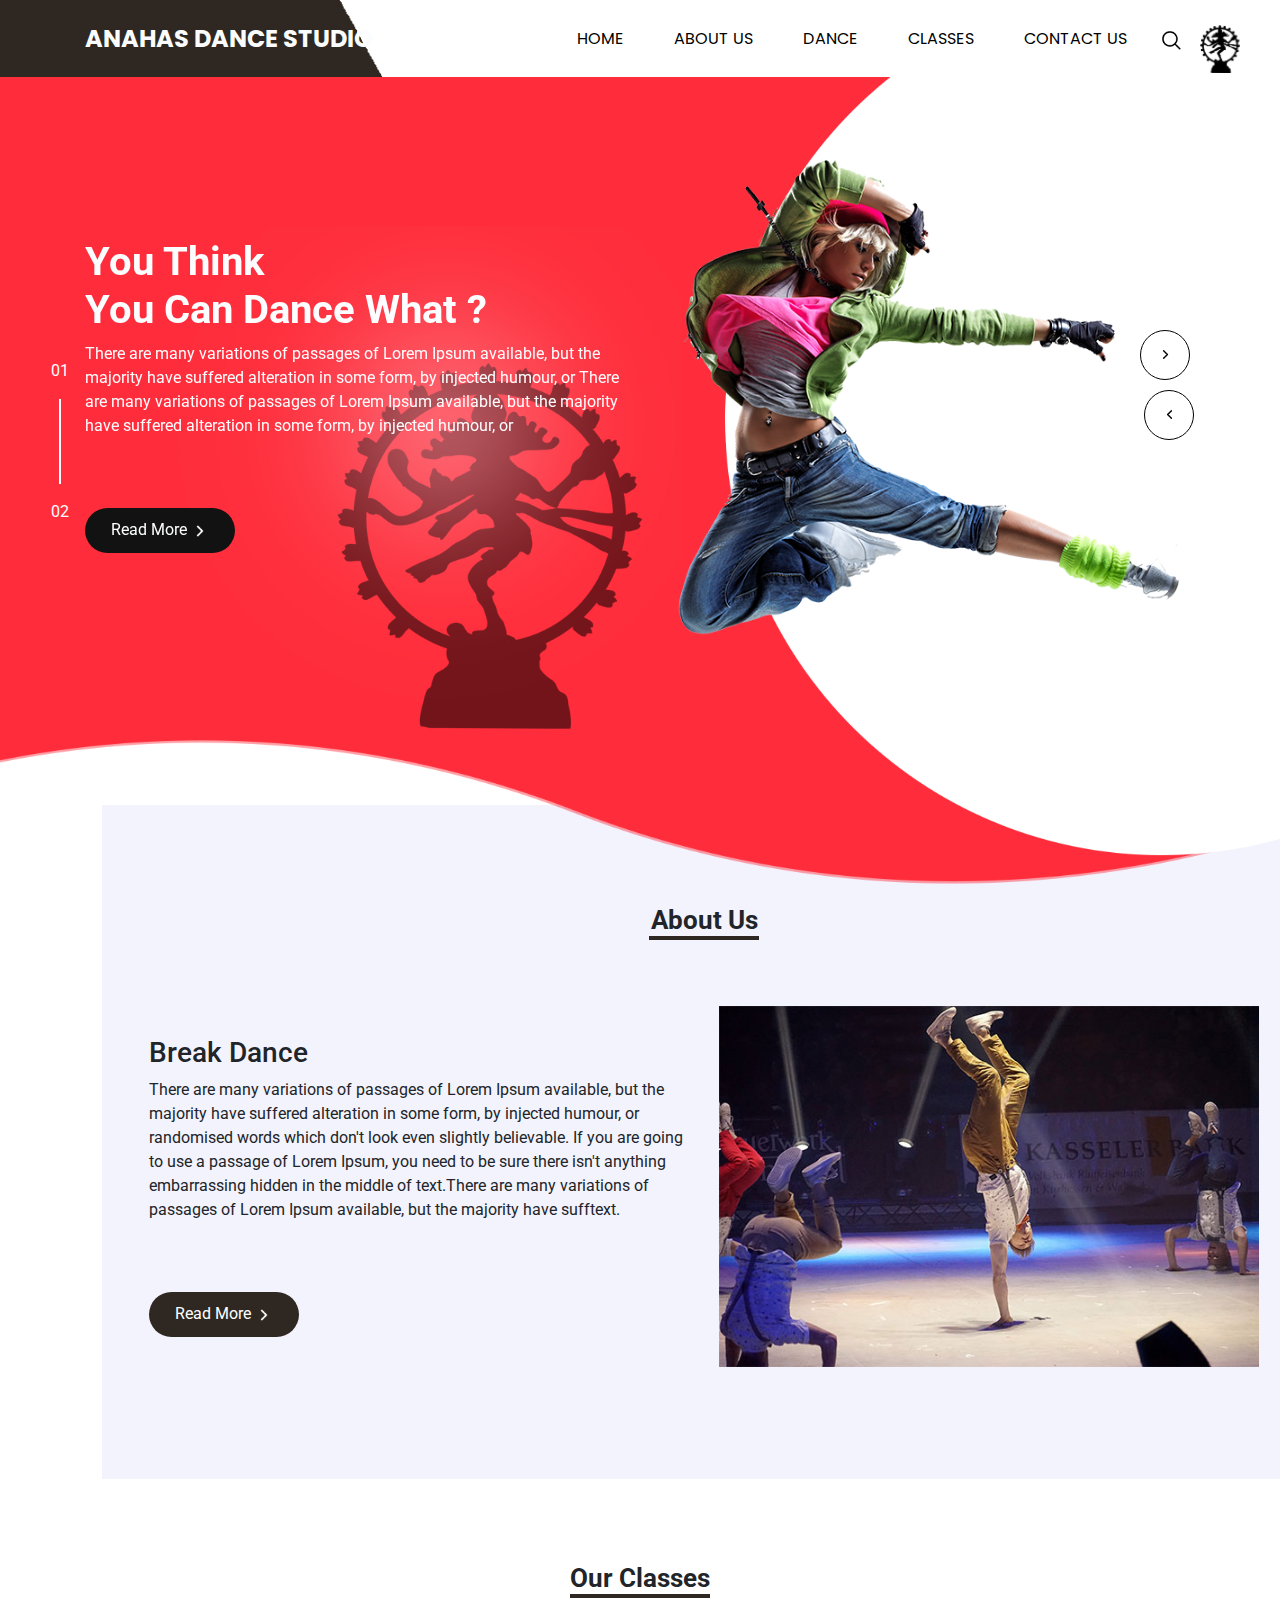
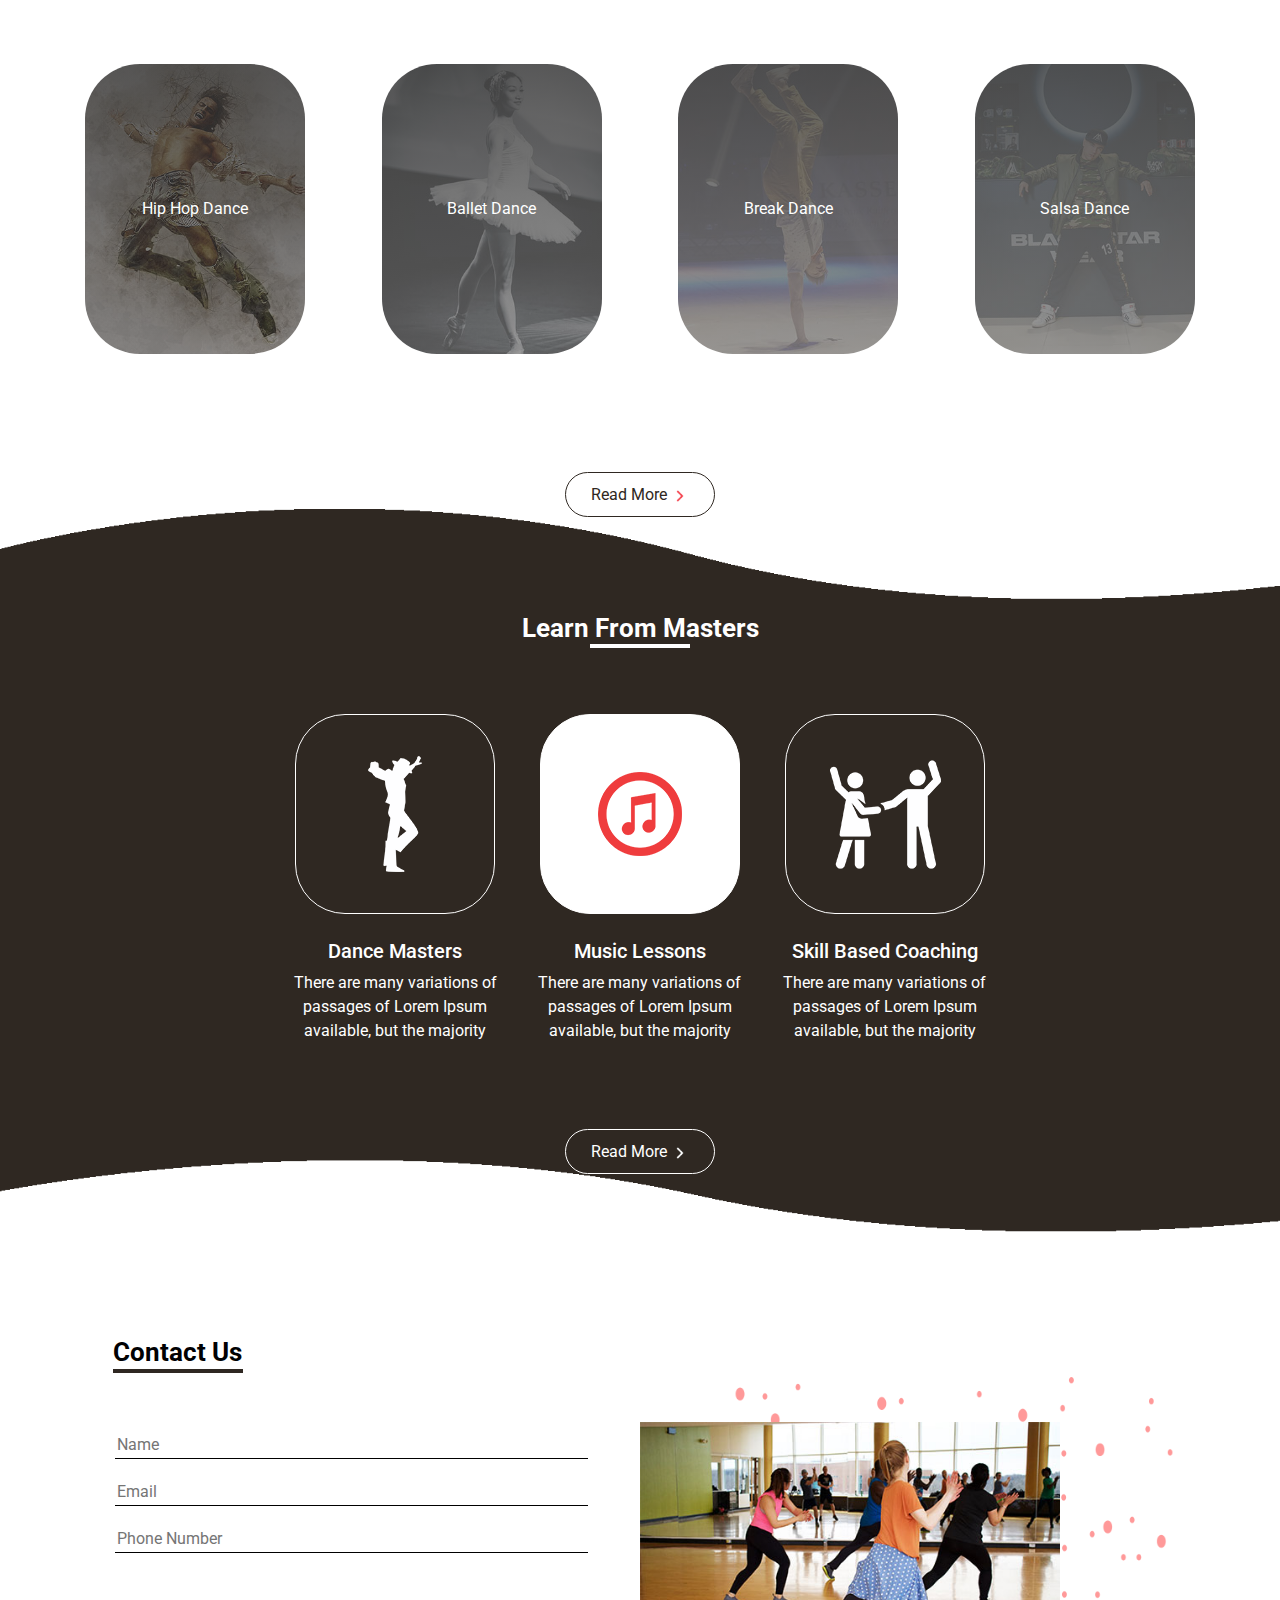
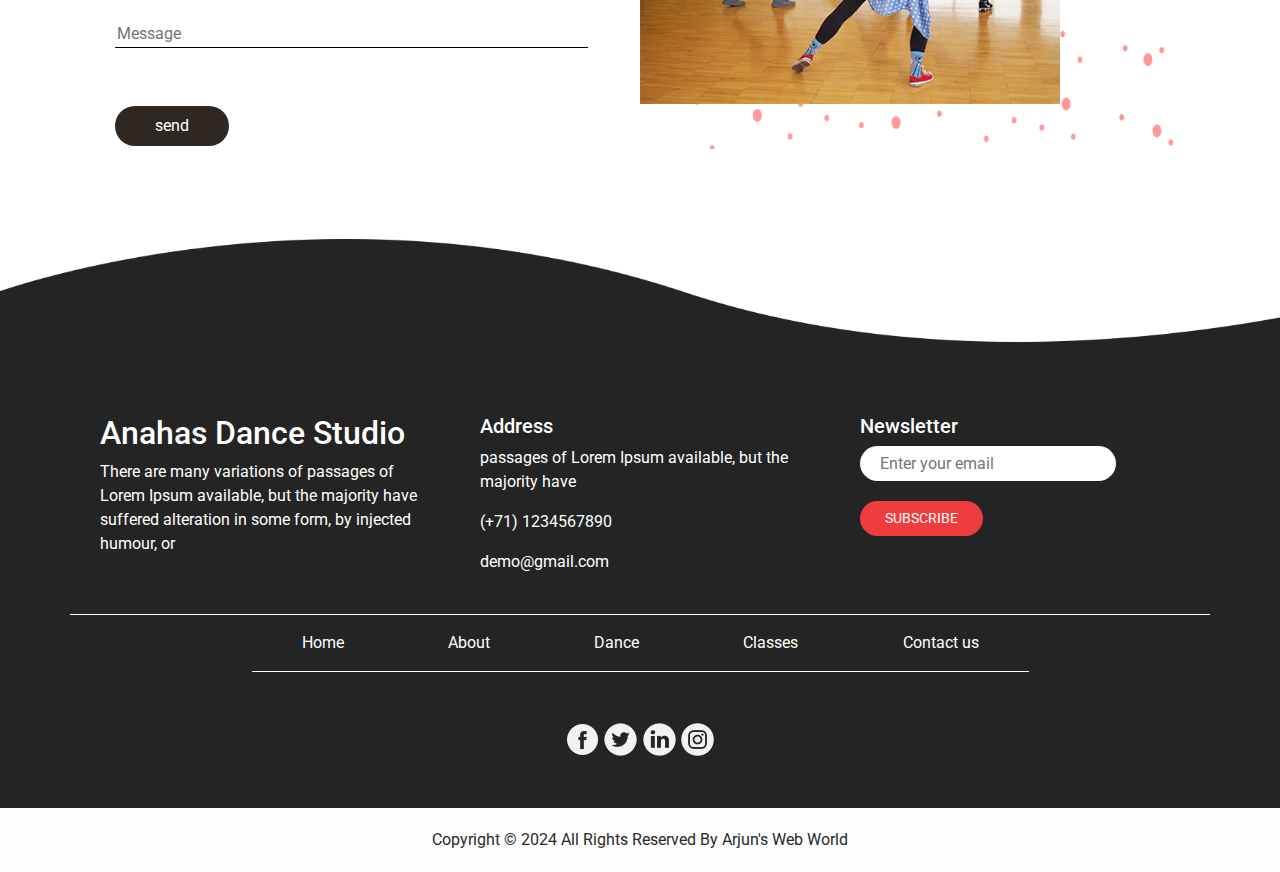
<file: index.html>
<!DOCTYPE html>
<html>

<head>
  <meta charset="UTF-8">
  <meta name="viewport" content="width=device-width, initial-scale=1.0">
  <style>
    body {
      margin: 0;
      padding: 0;
      overflow-x: hidden; /* Prevent horizontal scrolling */
    }

    #fixedImage {
      position: fixed;
      top: 25px; /* Adjust the distance from the bottom */
      right: 40px; /* Adjust the distance from the right */
      z-index: 999; /* Ensure it appears above other elements */
    }
  </style>




  <!-- Basic -->
  <meta charset="utf-8" />
  <meta http-equiv="X-UA-Compatible" content="IE=edge" />
  <!-- Mobile Metas -->
  <meta name="viewport" content="width=device-width, initial-scale=1, shrink-to-fit=no" />
  <!-- Site Metas -->
  <meta name="keywords" content="" />
  <meta name="description" content="" />
  <meta name="author" content="" />

  <title>Anahas Dance</title>

  <!-- slider stylesheet -->
  <link rel="stylesheet" type="text/css"
    href="https://cdnjs.cloudflare.com/ajax/libs/OwlCarousel2/2.1.3/assets/owl.carousel.min.css" />

  <!-- bootstrap core css -->
  <link rel="stylesheet" type="text/css" href="css/bootstrap.css" />

  <!-- fonts style -->
  <link href="https://fonts.googleapis.com/css?family=Poppins:300,400,600,700|Roboto:300,400,700&display=swap"
    rel="stylesheet">
  <!-- Custom styles for this template -->
  <link href="css/style.css" rel="stylesheet" />
  <!-- responsive style -->
  <link href="css/responsive.css" rel="stylesheet" />
  <script async src='https://d2mpatx37cqexb.cloudfront.net/delightchat-whatsapp-widget/embeds/embed.min.js'></script>
      <script>
        var wa_btnSetting = {"btnColor":"#16BE45","ctaText":"WhatsApp Us","cornerRadius":40,"marginBottom":20,"marginLeft":20,"marginRight":20,"btnPosition":"left","whatsAppNumber":"919538156928","welcomeMessage":"Hey Arjun's Web World, I'm interested in website/app development and digital marketing services. Can we discuss further?","zIndex":999999,"btnColorScheme":"light"};
        window.onload = () => {
          _waEmbed(wa_btnSetting);
        };
      </script>
</head>

<body>
 <!-- Your website content goes here -->

  <!-- Fixed image in the corner -->
  <img id="fixedImage" src="images/pngwing.com.png" alt="Fixed Image" width="40px">
  <div class="hero_area">
    <!-- header section strats -->
    <header class="header_section">
      <div class="container">
        <nav class="navbar navbar-expand-lg custom_nav-container pt-3">
          <a class="navbar-brand" href="#">
            Anahas Dance Studio
          </a>
          <button class="navbar-toggler" type="button" data-toggle="collapse" data-target="#navbarSupportedContent"
            aria-controls="navbarSupportedContent" aria-expanded="false" aria-label="Toggle navigation">
            <span class="navbar-toggler-icon"></span>
          </button>

          <div class="collapse navbar-collapse" id="navbarSupportedContent">
            <ul class="navbar-nav ml-auto mr-2">
              <li class="nav-item active">
                <a class="nav-link" href="index.html">Home <span class="sr-only">(current)</span></a>
              </li>
              <li class="nav-item">
                <a class="nav-link" href="about.html">About Us </a>
              </li>
              <li class="nav-item">
                <a class="nav-link" href="dance.html">Dance</a>
              </li>
              <li class="nav-item">
                <a class="nav-link" href="classes.html">Classes</a>
              </li>

              <li class="nav-item">
                <a class="nav-link" href="contact.html">Contact us</a>
              </li>

            </ul>
            <form class="form-inline my-2 my-lg-0">

              <button class="btn  my-2 my-sm-0 nav_search-btn" type="submit"></button>
            </form>
          </div>
        </nav>
      </div>
    </header>
    <!-- end header section -->
    <!-- slider section -->
    <section class=" slider_section position-relative">
      <div class="number-container d-none d-md-block">
        <div class="number-box">
          <span>
            01
          </span>
          <hr>
          <span>
            02
          </span>
        </div>
      </div>
      <div id="carouselExampleControls" class="carousel slide" data-ride="carousel">
        <div class="carousel-inner">
          <div class="carousel-item active">
            <div class="container slider_item-box">
              <div class="row pt-5">
                <div class="col-md-6">
                  <div class="slider-box-detail">
                    <h1>
                      You Think <br>
                      You Can Dance What ?
                    </h1>
                    <p>
                      There are many variations of passages of Lorem Ipsum available, but the majority have suffered
                      alteration in
                      some form, by injected humour, or There are many variations of passages of Lorem Ipsum available,
                      but
                      the
                      majority have suffered alteration in some form, by injected humour, or
                    </p>
                    <div>
                      <a href="">
                        <div>
                          <span>
                            Read More
                          </span>
                          <span>
                            <img src="images/right.png" alt="" style="width: 18px;">
                          </span>
                        </div>
                      </a>
                    </div>
                  </div>
                </div>
                <div class="col-md-6">
                  <div class="slider_box-img">
                    <div class="slider_item_img-box">
                      <img src="images/dancer.png" alt="" class="img-fluid">
                    </div>
                  </div>
                </div>
              </div>


            </div>
          </div>
          <div class="carousel-item">
            <div class="container slider_item-box">
              <div class="row pt-5">
                <div class="col-md-6">
                  <div class="slider-box-detail">
                    <h1>
                      You Think <br>
                      You Can Dance What ?
                    </h1>
                    <p>
                      There are many variations of passages of Lorem Ipsum available, but the majority have suffered
                      alteration in
                      some form, by injected humour, or There are many variations of passages of Lorem Ipsum available,
                      but
                      the
                      majority have suffered alteration in some form, by injected humour, or
                    </p>
                    <div>
                      <a href="">
                        <div>
                          <span>
                            Read More
                          </span>
                          <span>
                            <img src="images/right.png" alt="" style="width: 18px;">
                          </span>
                        </div>
                      </a>
                    </div>
                  </div>
                </div>
                <div class="col-md-6">
                  <div class="slider_box-img">
                    <div class="slider_item_img-box">
                      <img src="images/dancer.png" alt="" class="img-fluid">
                    </div>
                  </div>
                </div>
              </div>


            </div>
          </div>
          <div class="carousel-item">
            <div class="container slider_item-box">
              <div class="row pt-5">
                <div class="col-md-6">
                  <div class="slider-box-detail">
                    <h1>
                      You Think <br>
                      You Can Dance What ?
                    </h1>
                    <p>
                      There are many variations of passages of Lorem Ipsum available, but the majority have suffered
                      alteration in
                      some form, by injected humour, or There are many variations of passages of Lorem Ipsum available,
                      but
                      the
                      majority have suffered alteration in some form, by injected humour, or
                    </p>
                    <div>
                      <a href="">
                        <div>
                          <span>
                            Read More
                          </span>
                          <span>
                            <img src="images/right.png" alt="" style="width: 18px;">
                          </span>
                        </div>
                      </a>
                    </div>
                  </div>
                </div>
                <div class="col-md-6">
                  <div class="slider_box-img">
                    <div class="slider_item_img-box">
                      <img src="images/dancer.png" alt="" class="img-fluid">
                    </div>
                  </div>
                </div>
              </div>


            </div>
          </div>
        </div>
        <div class="carousel-control">
          <a class="carousel-control-prev" href="#carouselExampleControls" role="button" data-slide="prev">
            <span class="" aria-hidden="true"></span>
            <span class="sr-only">Previous</span>
          </a>
          <a class="carousel-control-next" href="#carouselExampleControls" role="button" data-slide="next">
            <span class="" aria-hidden="true"></span>
            <span class="sr-only">Next</span>
          </a>
        </div>

      </div>

    </section>

    <!-- end slider section -->
  </div>

  <!-- about section -->

  <section class="about_section">
    <div class="container">
      <h2>
        About Us
      </h2>
      <div class="row">
        <div class="col-md-6">
          <div class="about-detail">
            <h3>
              Break Dance
            </h3>
            <p>
              There are many variations of passages of Lorem Ipsum available, but the majority have suffered alteration
              in some form, by injected humour, or randomised words which don't look even slightly believable. If you
              are going to use a passage of Lorem Ipsum, you need to be sure there isn't anything embarrassing hidden in
              the middle of text.There are many variations of passages of Lorem Ipsum available, but the majority have
              sufftext.
            </p>
            <div>
              <a href="">
                <div>
                  <span>
                    Read More
                  </span>
                  <span>
                    <img src="images/right.png" alt="" style="width: 18px;">
                  </span>
                </div>
              </a>
            </div>
          </div>
        </div>
        <div class="col-md-6">
          <div class="about-imge-box">
            <img src="images/about-img.jpg" alt="" class="img-fluid">
          </div>
        </div>
      </div>
    </div>
  </section>

  <!-- end about section -->



  <!-- class section -->
  <section class="class_section py-5 my-5">
    <h2>
      Our Classes
    </h2>
    <div class="container  pb-5 ">
      <div class="d-flex justify-content-between flex-wrap">
        <div class="mt-4 mx-auto mx-sm-0 mt-lg-0">
          <div class="class_img-box box-img-1">
            <a href="">
              Hip Hop Dance
            </a>
          </div>
        </div>
        <div class="mt-4 mx-auto mx-sm-0 mt-lg-0">
          <div class="class_img-box box-img-2">
            <a href="">
              Ballet Dance
            </a>
          </div>
        </div>
        <div class="mt-4 mx-auto mx-sm-0 mt-lg-0">
          <div class="class_img-box box-img-3">
            <a href="">
              Break Dance
            </a>
          </div>
        </div>
        <div class="mt-4 mx-auto mx-sm-0 mt-lg-0">
          <div class="class_img-box box-img-4">
            <a href="">
              Salsa Dance
            </a>
          </div>
        </div>
      </div>
    </div>
    <div class="class_section-btn">
      <a href="">
        <div>
          <span>
            Read More
          </span>
          <span>
            <img src="images/red-next.png" alt="" style="width: 18px;">
          </span>
        </div>
      </a>
    </div>
  </section>
  <!-- end class section -->
  <!-- master section -->
  <section class="master_section mb-5">
    <h2>
      Learn From Masters
    </h2>
    <div class="master_custom-container">
      <div class="row">
        <div class="col-md-4">
          <div class="master_content-box">
            <div class="master_img-box">
              <img src="images/master-1.png" alt="">
            </div>
            <div class="master_detail">
              <h4>
                Dance Masters

              </h4>
              <p>
                There are many variations of passages of Lorem Ipsum available, but the
                majority
              </p>
            </div>
          </div>
        </div>
        <div class="col-md-4">
          <div class="master_content-box">
            <div class="master_img-box master_img-box-white">
              <img src="images/master-2.png" alt="">
            </div>
            <div class="master_detail">
              <h4>
                Music Lessons

              </h4>
              <p>
                There are many variations of passages of Lorem Ipsum available, but the
                majority
              </p>
            </div>
          </div>
        </div>

        <div class="col-md-4">
          <div class="master_content-box">
            <div class="master_img-box">
              <img src="images/master-3.png" alt="">
            </div>
            <div class="master_detail">
              <h4>
                Skill Based Coaching


              </h4>
              <p>
                There are many variations of passages of Lorem Ipsum available, but the
                majority
              </p>
            </div>
          </div>
        </div>
      </div>
      <div class="master_section-btn">
        <a href="">
          <div>
            <span>
              Read More
            </span>
            <span>
              <img src="images/right.png" alt="" style="width: 18px;">
            </span>
          </div>
        </a>
      </div>
    </div>

  </section>
  <!-- end master section -->

  <!-- contact section -->

  <section class="contact_section py-5">

    <div class="container">
      <div class="d-flex justify-content-center d-md-block">
        <h2>
          Contact Us
        </h2>
      </div>
      <div class="row">
        <div class="col-md-6">
          <form action="">
            <div class="contact_form-container">
              <div>
                <div>
                  <input type="text" placeholder="Name">
                </div>
                <div>
                  <input type="email" placeholder="Email">
                </div>
                <div>
                  <input type="text" placeholder="Phone Number">
                </div>
                <div class="mt-5">
                  <input type="text" placeholder="Message">
                </div>
                <div class="mt-5">
                  <button type="submit">
                    send
                  </button>
                </div>
              </div>

            </div>

          </form>
        </div>
        <div class="col-md-6">
          <div class="contact_img-box">
            <img src="images/dance.jpg" alt="">
          </div>
        </div>
      </div>
    </div>
  </section>
  <!-- end contact section -->


  <!-- info section -->
  <section class="info_section">
    <div class="container ">
      <div class="row custom_border-btm mb-3 pb-4">
        <div class="col-md-4 info_logo">
          <h2>
            Anahas Dance Studio
          </h2>
          <p>
            There are many variations of passages of Lorem Ipsum available, but the majority have suffered alteration in
            some form, by injected humour, or
          </p>
        </div>
        <div class="col-md-4 info_address">
          <h5>
            Address
          </h5>
          <p>
            passages of Lorem Ipsum available, but the majority have
          </p>
          <p>
            (+71) 1234567890
          </p>
          <p>
            demo@gmail.com
          </p>
        </div>
        <div class="col-md-4 info_news">
          <h5>
            Newsletter
          </h5>
          <form action="">
            <div>
              <input type="email" placeholder="Enter your email">
            </div>
            <div>
              <button type="submit">
                Subscribe
              </button>
            </div>
          </form>
        </div>

      </div>
      <div class="info_nav ">
        <nav class="custom_border-btm">
          <ul>
            <li>
              <a href="index.html"> Home</a>
            </li>
            <li>
              <a href="about.html">About</a>
            </li>
            <li>
              <a href="dance.html">Dance</a>
            </li>
            <li>
              <a href="classes.html">Classes</a>
            </li>

            <li>
              <a href="contact.html">Contact us</a>
            </li>
          </ul>
        </nav>
      </div>
      <div>
        <div class="info_social">
          <div>
            <img src="images/fb.png" alt="">
          </div>
          <div>
            <img src="images/twitter.png" alt="">
          </div>
          <div>
            <img src="images/linkedin.png" alt="">
          </div>
          <div>
            <img src="images/insta.png" alt="">
          </div>
        </div>
      </div>
    </div>
  </section>
  <!-- endsss info section -->



  <!-- footer section -->
  <section class="container-fluid footer_section">
    <p>
      Copyright &copy; 2024 All Rights Reserved By
      <a href="https://arjunswebworld.tech">Arjun's Web World</a>
    </p>
  </section>
  <!-- footer section -->

  <script type="text/javascript" src="js/jquery-3.4.1.min.js"></script>
  <script type="text/javascript" src="js/bootstrap.js"></script>





</body>

</html>
</file>
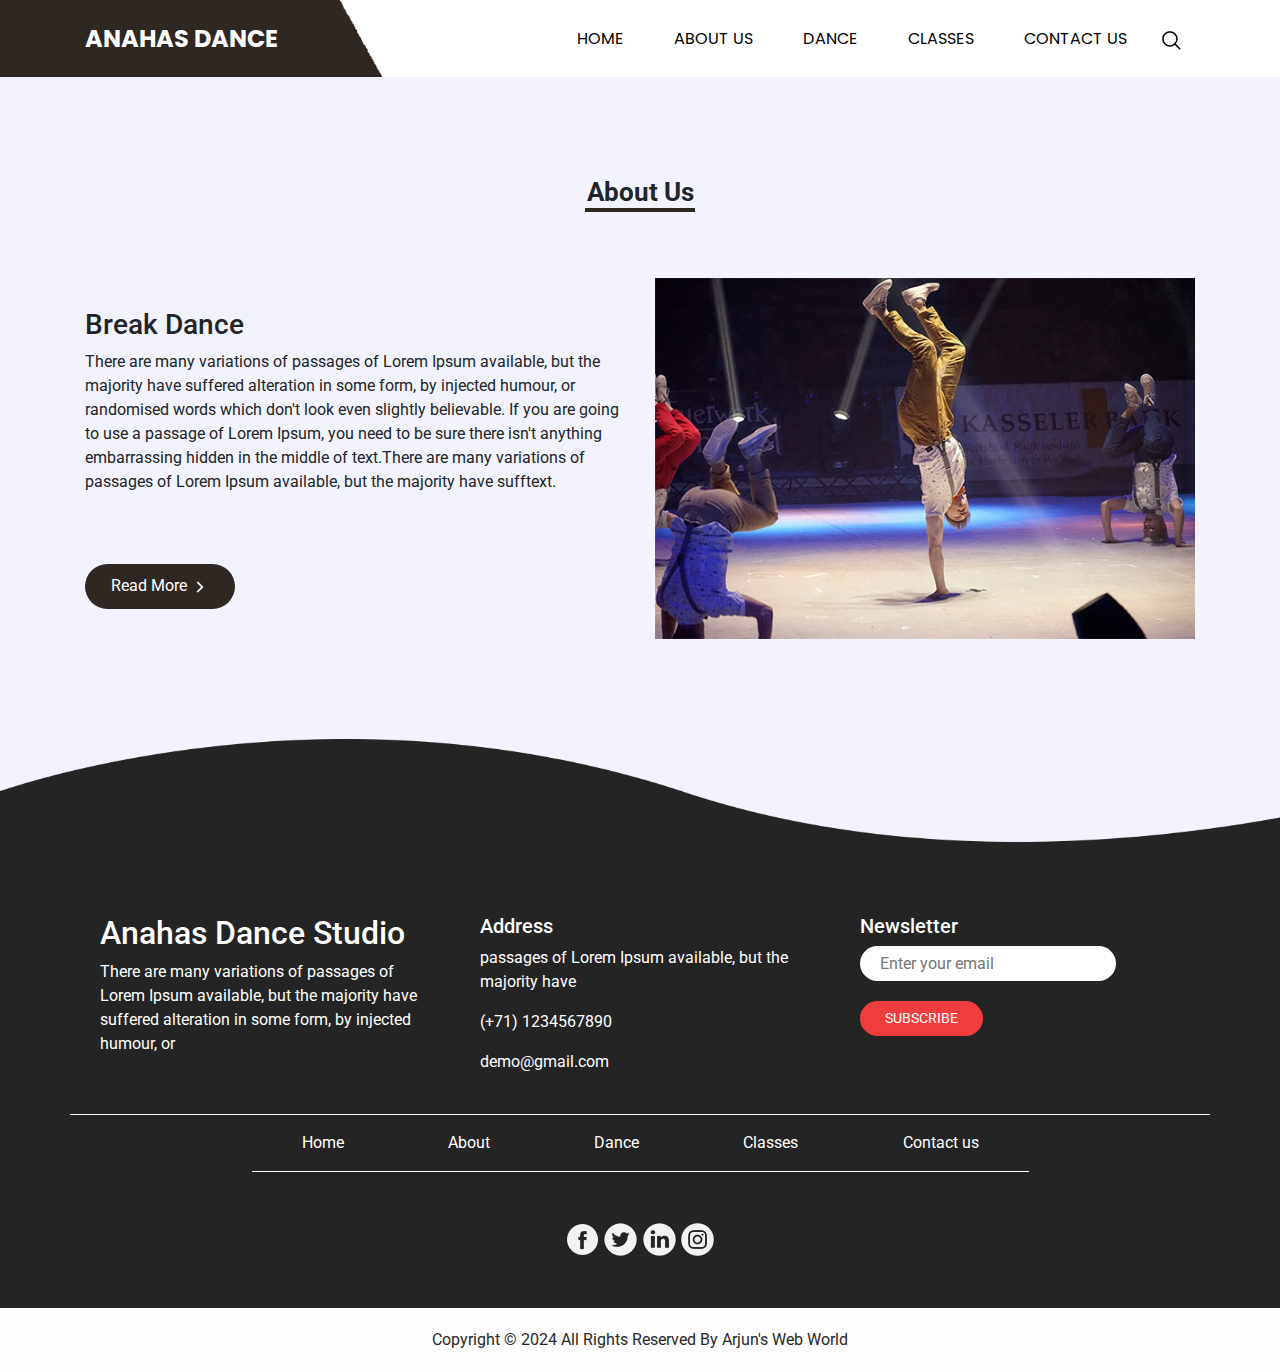
<file: about.html>
<!DOCTYPE html>
<html>

<head>
  <!-- Basic -->
  <meta charset="utf-8" />
  <meta http-equiv="X-UA-Compatible" content="IE=edge" />
  <!-- Mobile Metas -->
  <meta name="viewport" content="width=device-width, initial-scale=1, shrink-to-fit=no" />
  <!-- Site Metas -->
  <meta name="keywords" content="" />
  <meta name="description" content="" />
  <meta name="author" content="" />

  <title>Anahas Dance Studio</title>

  <!-- slider stylesheet -->
  <link rel="stylesheet" type="text/css"
    href="https://cdnjs.cloudflare.com/ajax/libs/OwlCarousel2/2.1.3/assets/owl.carousel.min.css" />

  <!-- bootstrap core css -->
  <link rel="stylesheet" type="text/css" href="css/bootstrap.css" />

  <!-- fonts style -->
  <link href="https://fonts.googleapis.com/css?family=Poppins:300,400,600,700|Roboto:300,400,700&display=swap"
    rel="stylesheet">
  <!-- Custom styles for this template -->
  <link href="css/style.css" rel="stylesheet" />
  <!-- responsive style -->
  <link href="css/responsive.css" rel="stylesheet" />
</head>

<body class="about-page">

  <div class="hero_area">
    <!-- header section strats -->
    <header class="header_section">
      <div class="container">
        <nav class="navbar navbar-expand-lg custom_nav-container pt-3">
          <a class="navbar-brand" href="#">
             Anahas Dance
          </a>
          <button class="navbar-toggler" type="button" data-toggle="collapse" data-target="#navbarSupportedContent"
            aria-controls="navbarSupportedContent" aria-expanded="false" aria-label="Toggle navigation">
            <span class="navbar-toggler-icon"></span>
          </button>

          <div class="collapse navbar-collapse" id="navbarSupportedContent">
            <ul class="navbar-nav ml-auto mr-2">
              <li class="nav-item active">
                <a class="nav-link" href="index.html">Home <span class="sr-only">(current)</span></a>
              </li>
              <li class="nav-item">
                <a class="nav-link" href="about.html">About Us </a>
              </li>
              <li class="nav-item">
                <a class="nav-link" href="dance.html">Dance</a>
              </li>
              <li class="nav-item">
                <a class="nav-link" href="classes.html">Classes</a>
              </li>
              <li class="nav-item">
                <a class="nav-link" href="contact.html">Contact us</a>
              </li>

            </ul>
            <form class="form-inline my-2 my-lg-0">

              <button class="btn  my-2 my-sm-0 nav_search-btn" type="submit"></button>
            </form>
          </div>
        </nav>
      </div>
    </header>
    <!-- end header section -->

  </div>

  <!-- about section -->

  <section class="about_section">
    <div class="container">
      <h2>
        About Us
      </h2>
      <div class="row">
        <div class="col-md-6">
          <div class="about-detail">
            <h3>
              Break Dance
            </h3>
            <p>
              There are many variations of passages of Lorem Ipsum available, but the majority have suffered alteration
              in some form, by injected humour, or randomised words which don't look even slightly believable. If you
              are going to use a passage of Lorem Ipsum, you need to be sure there isn't anything embarrassing hidden in
              the middle of text.There are many variations of passages of Lorem Ipsum available, but the majority have
              sufftext.
            </p>
            <div>
              <a href="">
                <div>
                  <span>
                    Read More
                  </span>
                  <span>
                    <img src="images/right.png" alt="" style="width: 18px;">
                  </span>
                </div>
              </a>
            </div>
          </div>
        </div>
        <div class="col-md-6">
          <div class="about-imge-box">
            <img src="images/about-img.jpg" alt="" class="img-fluid">
          </div>
        </div>
      </div>
    </div>
  </section>

  <!-- end about section -->






  <!-- info section -->
  <section class="info_section">
    <div class="container ">
      <div class="row custom_border-btm mb-3 pb-4">
        <div class="col-md-4 info_logo">
          <h2>
            Anahas Dance Studio
          </h2>
          <p>
            There are many variations of passages of Lorem Ipsum available, but the majority have suffered alteration in
            some form, by injected humour, or
          </p>
        </div>
        <div class="col-md-4 info_address">
          <h5>
            Address
          </h5>
          <p>
            passages of Lorem Ipsum available, but the majority have
          </p>
          <p>
            (+71) 1234567890
          </p>
          <p>
            demo@gmail.com
          </p>
        </div>
        <div class="col-md-4 info_news">
          <h5>
            Newsletter
          </h5>
          <form action="">
            <div>
              <input type="email" placeholder="Enter your email">
            </div>
            <div>
              <button type="submit">
                Subscribe
              </button>
            </div>
          </form>
        </div>
      </div>
      <div class="info_nav ">
        <nav class="custom_border-btm">
          <ul>
            <li>
              <a href="index.html"> Home</a>
            </li>
            <li>
              <a href="about.html">About</a>
            </li>
            <li>
              <a href="dance.html">Dance</a>
            </li>
            <li>
              <a href="classes.html">Classes</a>
            </li>
            <li>
              <a href="contact.html">Contact us</a>
            </li>
          </ul>
        </nav>
      </div>
      <div>
        <div class="info_social">
          <div>
            <img src="images/fb.png" alt="">
          </div>
          <div>
            <img src="images/twitter.png" alt="">
          </div>
          <div>
            <img src="images/linkedin.png" alt="">
          </div>
          <div>
            <img src="images/insta.png" alt="">
          </div>
        </div>
      </div>
    </div>
  </section>
  <!-- endsss info section -->



  <!-- footer section -->
  <section class="container-fluid footer_section">
    <p>
      Copyright &copy; 2024 All Rights Reserved By
      <a href="https://arjunswebworld.tech">Arjun's Web World</a>
    </p>
  </section>
  <!-- footer section -->

  <script type="text/javascript" src="js/jquery-3.4.1.min.js"></script>
  <script type="text/javascript" src="js/bootstrap.js"></script>





</body>

</html>
</file>
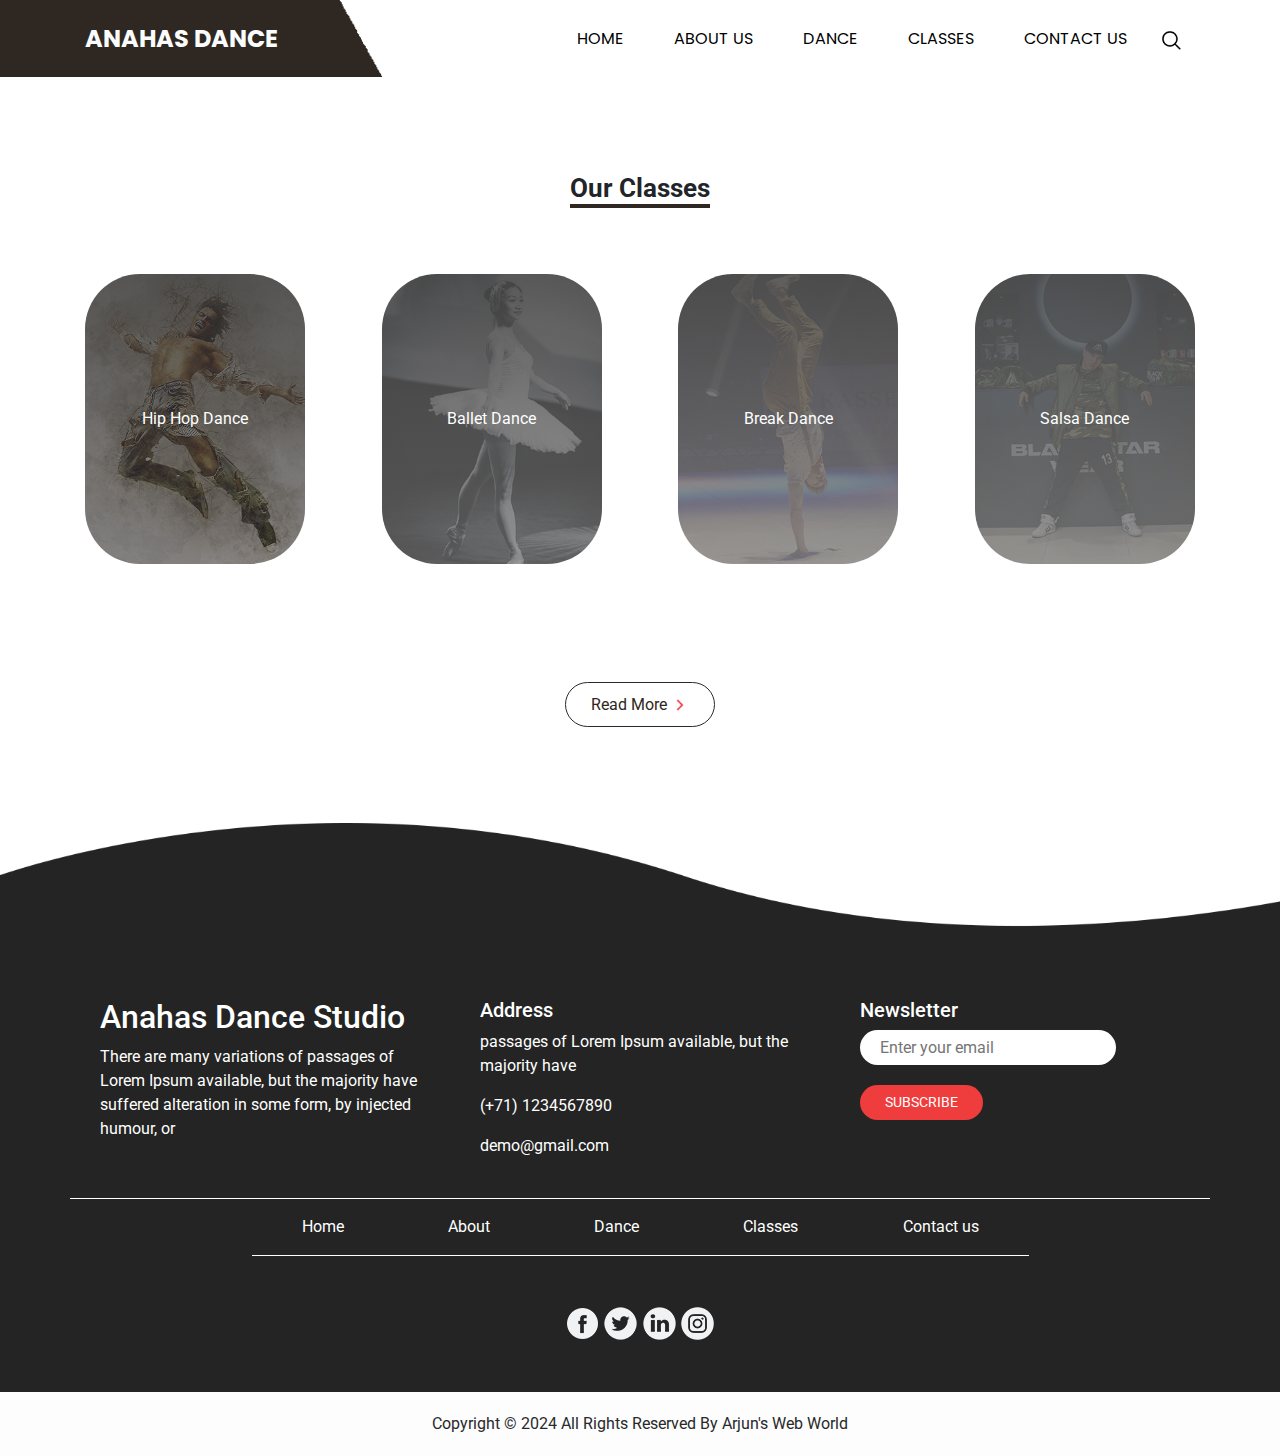
<file: classes.html>
<!DOCTYPE html>
<html>

<head>
  <!-- Basic -->
  <meta charset="utf-8" />
  <meta http-equiv="X-UA-Compatible" content="IE=edge" />
  <!-- Mobile Metas -->
  <meta name="viewport" content="width=device-width, initial-scale=1, shrink-to-fit=no" />
  <!-- Site Metas -->
  <meta name="keywords" content="" />
  <meta name="description" content="" />
  <meta name="author" content="" />

  <title>Anahas Dance Studio</title>

  <!-- slider stylesheet -->
  <link rel="stylesheet" type="text/css"
    href="https://cdnjs.cloudflare.com/ajax/libs/OwlCarousel2/2.1.3/assets/owl.carousel.min.css" />

  <!-- bootstrap core css -->
  <link rel="stylesheet" type="text/css" href="css/bootstrap.css" />

  <!-- fonts style -->
  <link href="https://fonts.googleapis.com/css?family=Poppins:300,400,600,700|Roboto:300,400,700&display=swap"
    rel="stylesheet">
  <!-- Custom styles for this template -->
  <link href="css/style.css" rel="stylesheet" />
  <!-- responsive style -->
  <link href="css/responsive.css" rel="stylesheet" />
</head>

<body>

  <div class="hero_area">
    <!-- header section strats -->
    <header class="header_section">
      <div class="container">
        <nav class="navbar navbar-expand-lg custom_nav-container pt-3">
          <a class="navbar-brand" href="#">
            Anahas Dance
          </a>
          <button class="navbar-toggler" type="button" data-toggle="collapse" data-target="#navbarSupportedContent"
            aria-controls="navbarSupportedContent" aria-expanded="false" aria-label="Toggle navigation">
            <span class="navbar-toggler-icon"></span>
          </button>

          <div class="collapse navbar-collapse" id="navbarSupportedContent">
            <ul class="navbar-nav ml-auto mr-2">
              <li class="nav-item active">
                <a class="nav-link" href="index.html">Home <span class="sr-only">(current)</span></a>
              </li>
              <li class="nav-item">
                <a class="nav-link" href="about.html">About Us </a>
              </li>
              <li class="nav-item">
                <a class="nav-link" href="dance.html">Dance</a>
              </li>
              <li class="nav-item">
                <a class="nav-link" href="classes.html">Classes</a>
              </li>

              <li class="nav-item">
                <a class="nav-link" href="contact.html">Contact us</a>
              </li>

            </ul>
            <form class="form-inline my-2 my-lg-0">

              <button class="btn  my-2 my-sm-0 nav_search-btn" type="submit"></button>
            </form>
          </div>
        </nav>
      </div>
    </header>
    <!-- end header section -->




    <!-- class section -->
    <section class="class_section py-5 my-5">
      <h2>
        Our Classes
      </h2>
      <div class="container  pb-5 ">
        <div class="d-flex justify-content-between flex-wrap">
          <div class="mt-4 mx-auto mx-sm-0 mt-lg-0">
            <div class="class_img-box box-img-1">
              <a href="">
                Hip Hop Dance
              </a>
            </div>
          </div>
          <div class="mt-4 mx-auto mx-sm-0 mt-lg-0">
            <div class="class_img-box box-img-2">
              <a href="">
                Ballet Dance
              </a>
            </div>
          </div>
          <div class="mt-4 mx-auto mx-sm-0 mt-lg-0">
            <div class="class_img-box box-img-3">
              <a href="">
                Break Dance
              </a>
            </div>
          </div>
          <div class="mt-4 mx-auto mx-sm-0 mt-lg-0">
            <div class="class_img-box box-img-4">
              <a href="">
                Salsa Dance
              </a>
            </div>
          </div>
        </div>
      </div>
      <div class="class_section-btn">
        <a href="">
          <div>
            <span>
              Read More
            </span>
            <span>
              <img src="images/red-next.png" alt="" style="width: 18px;">
            </span>
          </div>
        </a>
      </div>
    </section>
    <!-- end class section -->



    <!-- info section -->
    <section class="info_section">
      <div class="container ">
        <div class="row custom_border-btm mb-3 pb-4">
          <div class="col-md-4 info_logo">
            <h2>
              Anahas Dance Studio
            </h2>
            <p>
              There are many variations of passages of Lorem Ipsum available, but the majority have suffered alteration
              in
              some form, by injected humour, or
            </p>
          </div>
          <div class="col-md-4 info_address">
            <h5>
              Address
            </h5>
            <p>
              passages of Lorem Ipsum available, but the majority have
            </p>
            <p>
              (+71) 1234567890
            </p>
            <p>
              demo@gmail.com
            </p>
          </div>
          <div class="col-md-4 info_news">
            <h5>
              Newsletter
            </h5>
            <form action="">
              <div>
                <input type="email" placeholder="Enter your email">
              </div>
              <div>
                <button type="submit">
                  Subscribe
                </button>
              </div>
            </form>
          </div>
        </div>
        <div class="info_nav ">
          <nav class="custom_border-btm">
            <ul>
              <li>
                <a href="index.html"> Home</a>
              </li>
              <li>
                <a href="about.html">About</a>
              </li>
              <li>
                <a href="dance.html">Dance</a>
              </li>
              <li>
                <a href="classes.html">Classes</a>
              </li>
              <li>
                <a href="contact.html">Contact us</a>
              </li>
            </ul>
          </nav>
        </div>
        <div>
          <div class="info_social">
            <div>
              <img src="images/fb.png" alt="">
            </div>
            <div>
              <img src="images/twitter.png" alt="">
            </div>
            <div>
              <img src="images/linkedin.png" alt="">
            </div>
            <div>
              <img src="images/insta.png" alt="">
            </div>
          </div>
        </div>
      </div>
    </section>
    <!-- endsss info section -->



    <!-- footer section -->
    <section class="container-fluid footer_section">
      <p>
        Copyright &copy; 2024 All Rights Reserved By
        <a href="https://arjunswebworld.tech">Arjun's Web World</a>
      </p>
    </section>
    <!-- footer section -->

    <script type="text/javascript" src="js/jquery-3.4.1.min.js"></script>
    <script type="text/javascript" src="js/bootstrap.js"></script>





</body>

</html>
</file>
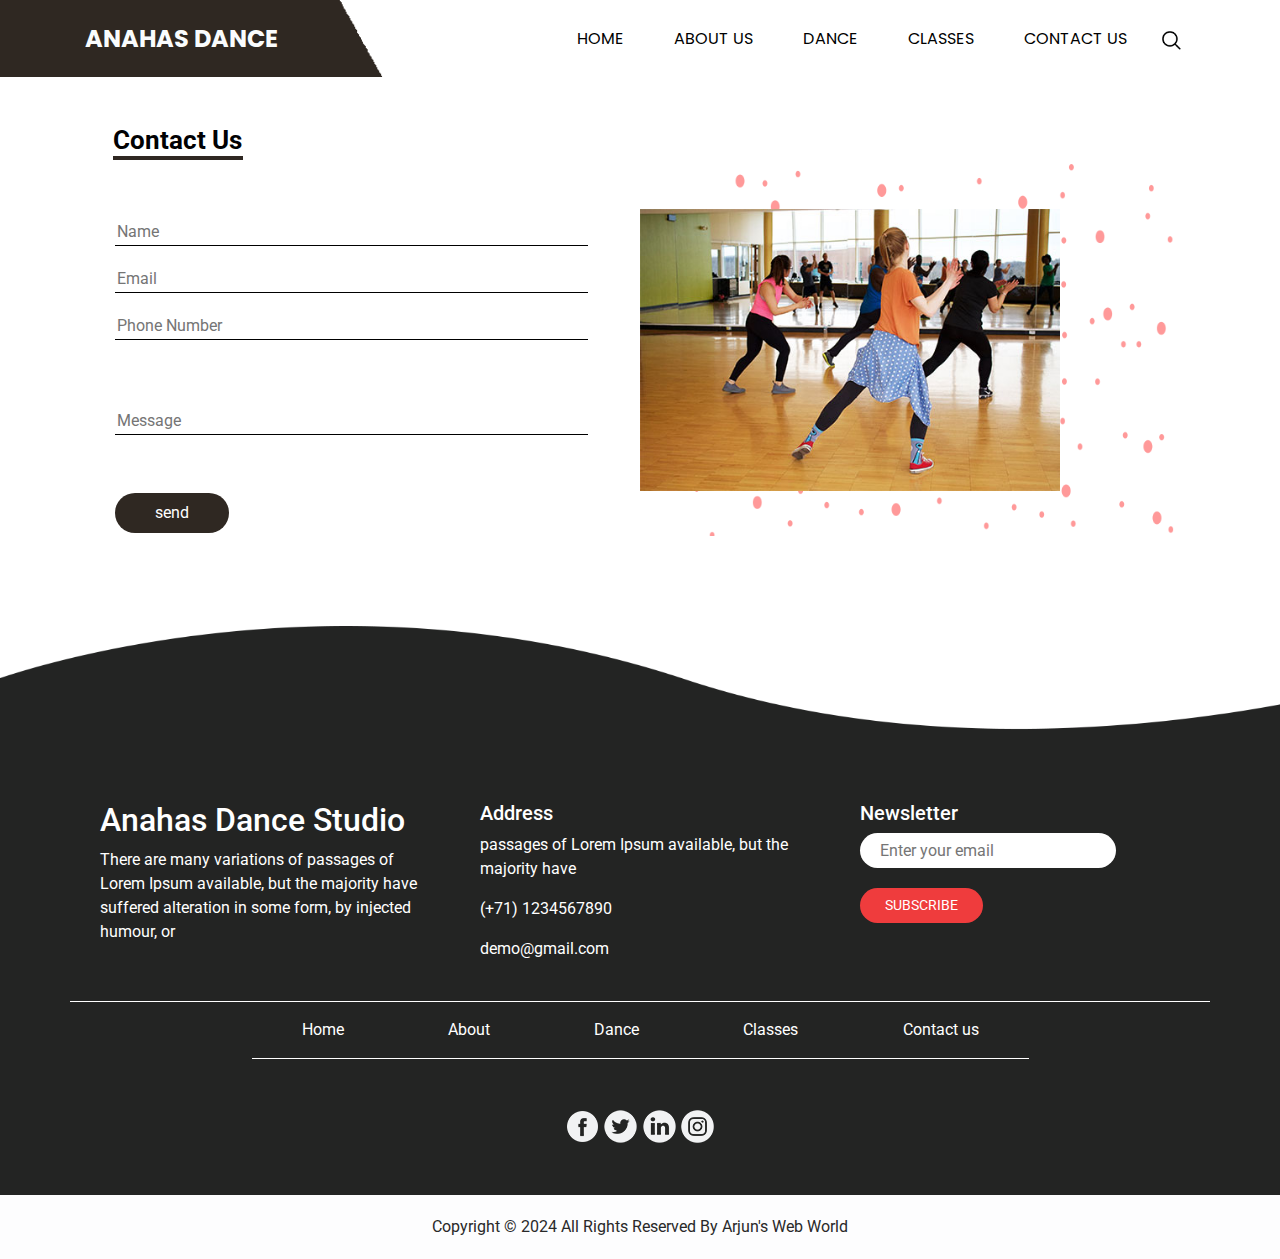
<file: contact.html>
<!DOCTYPE html>
<html>

<head>
  <!-- Basic -->
  <meta charset="utf-8" />
  <meta http-equiv="X-UA-Compatible" content="IE=edge" />
  <!-- Mobile Metas -->
  <meta name="viewport" content="width=device-width, initial-scale=1, shrink-to-fit=no" />
  <!-- Site Metas -->
  <meta name="keywords" content="" />
  <meta name="description" content="" />
  <meta name="author" content="" />

  <title>Anahas Dance Studio</title>

  <!-- slider stylesheet -->
  <link rel="stylesheet" type="text/css"
    href="https://cdnjs.cloudflare.com/ajax/libs/OwlCarousel2/2.1.3/assets/owl.carousel.min.css" />

  <!-- bootstrap core css -->
  <link rel="stylesheet" type="text/css" href="css/bootstrap.css" />

  <!-- fonts style -->
  <link href="https://fonts.googleapis.com/css?family=Poppins:300,400,600,700|Roboto:300,400,700&display=swap"
    rel="stylesheet">
  <!-- Custom styles for this template -->
  <link href="css/style.css" rel="stylesheet" />
  <!-- responsive style -->
  <link href="css/responsive.css" rel="stylesheet" />
</head>

<body>

  <div class="hero_area">
    <!-- header section strats -->
    <header class="header_section">
      <div class="container">
        <nav class="navbar navbar-expand-lg custom_nav-container pt-3">
          <a class="navbar-brand" href="#">
            Anahas Dance
          </a>
          <button class="navbar-toggler" type="button" data-toggle="collapse" data-target="#navbarSupportedContent"
            aria-controls="navbarSupportedContent" aria-expanded="false" aria-label="Toggle navigation">
            <span class="navbar-toggler-icon"></span>
          </button>

          <div class="collapse navbar-collapse" id="navbarSupportedContent">
            <ul class="navbar-nav ml-auto mr-2">
              <li class="nav-item active">
                <a class="nav-link" href="index.html">Home <span class="sr-only">(current)</span></a>
              </li>
              <li class="nav-item">
                <a class="nav-link" href="about.html">About Us </a>
              </li>
              <li class="nav-item">
                <a class="nav-link" href="dance.html">Dance</a>
              </li>
              <li class="nav-item">
                <a class="nav-link" href="classes.html">Classes</a>
              </li>
              <li class="nav-item">
                <a class="nav-link" href="contact.html">Contact us</a>
              </li>

            </ul>
            <form class="form-inline my-2 my-lg-0">

              <button class="btn  my-2 my-sm-0 nav_search-btn" type="submit"></button>
            </form>
          </div>
        </nav>
      </div>
    </header>
    <!-- end header section -->


    <!-- contact section -->

    <section class="contact_section py-5">

      <div class="container">
        <div class="d-flex justify-content-center d-md-block">
          <h2>
            Contact Us
          </h2>
        </div>
        <div class="row">
          <div class="col-md-6">
            <form action="">
              <div class="contact_form-container">
                <div>
                  <div>
                    <input type="text" placeholder="Name">
                  </div>
                  <div>
                    <input type="email" placeholder="Email">
                  </div>
                  <div>
                    <input type="text" placeholder="Phone Number">
                  </div>
                  <div class="mt-5">
                    <input type="text" placeholder="Message">
                  </div>
                  <div class="mt-5">
                    <button type="submit">
                      send
                    </button>
                  </div>
                </div>

              </div>

            </form>
          </div>
          <div class="col-md-6">
            <div class="contact_img-box">
              <img src="images/dance.jpg" alt="">
            </div>
          </div>
        </div>
      </div>
    </section>
    <!-- end contact section -->


    <!-- info section -->
    <section class="info_section">
      <div class="container ">
        <div class="row custom_border-btm mb-3 pb-4">
          <div class="col-md-4 info_logo">
            <h2>
              Anahas Dance Studio
            </h2>
            <p>
              There are many variations of passages of Lorem Ipsum available, but the majority have suffered alteration
              in
              some form, by injected humour, or
            </p>
          </div>
          <div class="col-md-4 info_address">
            <h5>
              Address
            </h5>
            <p>
              passages of Lorem Ipsum available, but the majority have
            </p>
            <p>
              (+71) 1234567890
            </p>
            <p>
              demo@gmail.com
            </p>
          </div>
          <div class="col-md-4 info_news">
            <h5>
              Newsletter
            </h5>
            <form action="">
              <div>
                <input type="email" placeholder="Enter your email">
              </div>
              <div>
                <button type="submit">
                  Subscribe
                </button>
              </div>
            </form>
          </div>
        </div>
        <div class="info_nav ">
          <nav class="custom_border-btm">
            <ul>
              <li>
                <a href="index.html"> Home</a>
              </li>
              <li>
                <a href="about.html">About</a>
              </li>
              <li>
                <a href="dance.html">Dance</a>
              </li>
              <li>
                <a href="classes.html">Classes</a>
              </li>
              <li>
                <a href="contact.html">Contact us</a>
              </li>
            </ul>
          </nav>
        </div>
        <div>
          <div class="info_social">
            <div>
              <img src="images/fb.png" alt="">
            </div>
            <div>
              <img src="images/twitter.png" alt="">
            </div>
            <div>
              <img src="images/linkedin.png" alt="">
            </div>
            <div>
              <img src="images/insta.png" alt="">
            </div>
          </div>
        </div>
      </div>
    </section>
    <!-- endsss info section -->



   <!-- footer section -->
   <section class="container-fluid footer_section">
    <p>
      Copyright &copy; 2024 All Rights Reserved By
      <a href="https://arjunswebworld.tech">Arjun's Web World</a>
    </p>
  </section>
  <!-- footer section -->

    <script type="text/javascript" src="js/jquery-3.4.1.min.js"></script>
    <script type="text/javascript" src="js/bootstrap.js"></script>





</body>

</html>
</file>
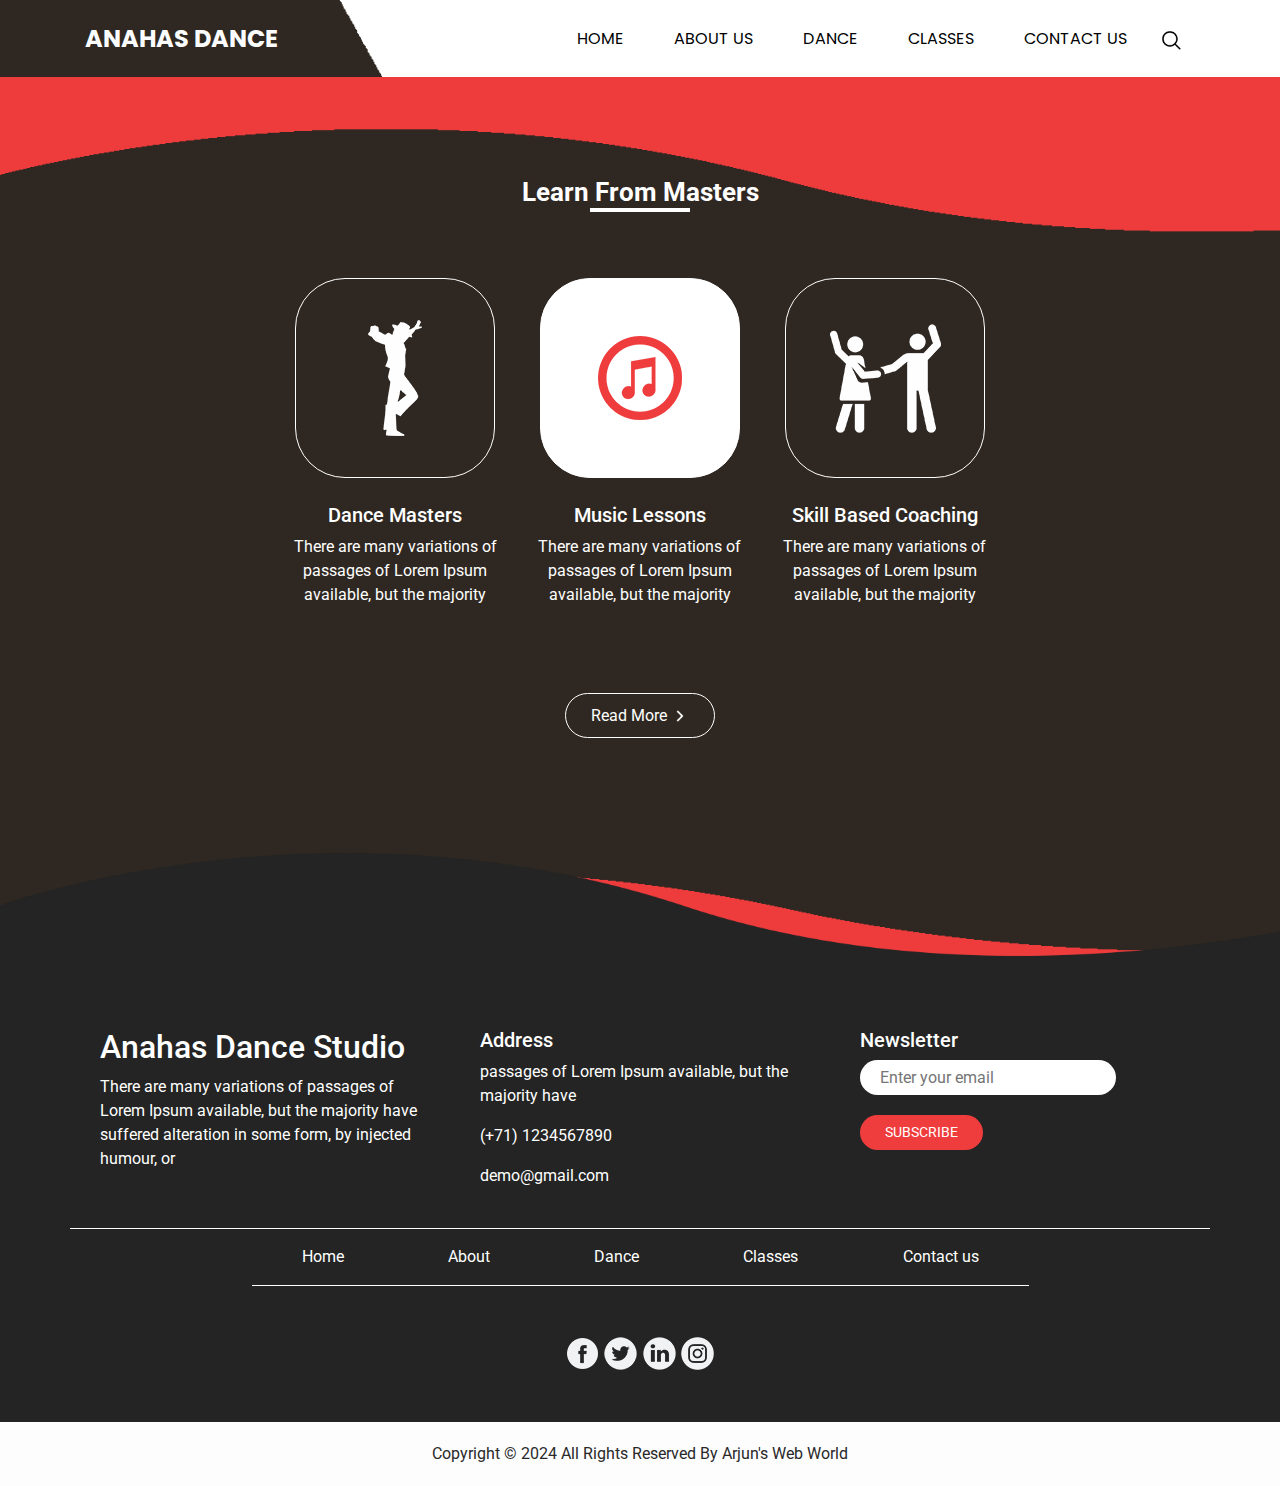
<file: dance.html>
<!DOCTYPE html>
<html>

<head>
  <!-- Basic -->
  <meta charset="utf-8" />
  <meta http-equiv="X-UA-Compatible" content="IE=edge" />
  <!-- Mobile Metas -->
  <meta name="viewport" content="width=device-width, initial-scale=1, shrink-to-fit=no" />
  <!-- Site Metas -->
  <meta name="keywords" content="" />
  <meta name="description" content="" />
  <meta name="author" content="" />

  <title>Anahas Dance Studio</title>

  <!-- slider stylesheet -->
  <link rel="stylesheet" type="text/css"
    href="https://cdnjs.cloudflare.com/ajax/libs/OwlCarousel2/2.1.3/assets/owl.carousel.min.css" />

  <!-- bootstrap core css -->
  <link rel="stylesheet" type="text/css" href="css/bootstrap.css" />

  <!-- fonts style -->
  <link href="https://fonts.googleapis.com/css?family=Poppins:300,400,600,700|Roboto:300,400,700&display=swap"
    rel="stylesheet">
  <!-- Custom styles for this template -->
  <link href="css/style.css" rel="stylesheet" />
  <!-- responsive style -->
  <link href="css/responsive.css" rel="stylesheet" />
</head>

<body class="dance_page">

  <div class="hero_area">
    <!-- header section strats -->
    <header class="header_section">
      <div class="container">
        <nav class="navbar navbar-expand-lg custom_nav-container pt-3">
          <a class="navbar-brand" href="#">
            Anahas Dance
          </a>
          <button class="navbar-toggler" type="button" data-toggle="collapse" data-target="#navbarSupportedContent"
            aria-controls="navbarSupportedContent" aria-expanded="false" aria-label="Toggle navigation">
            <span class="navbar-toggler-icon"></span>
          </button>

          <div class="collapse navbar-collapse" id="navbarSupportedContent">
            <ul class="navbar-nav ml-auto mr-2">
              <li class="nav-item active">
                <a class="nav-link" href="index.html">Home <span class="sr-only">(current)</span></a>
              </li>
              <li class="nav-item">
                <a class="nav-link" href="about.html">About Us </a>
              </li>
              <li class="nav-item">
                <a class="nav-link" href="dance.html">Dance</a>
              </li>
              <li class="nav-item">
                <a class="nav-link" href="classes.html">Classes</a>
              </li>

              <li class="nav-item">
                <a class="nav-link" href="contact.html">Contact us</a>
              </li>

            </ul>
            <form class="form-inline my-2 my-lg-0">

              <button class="btn  my-2 my-sm-0 nav_search-btn" type="submit"></button>
            </form>
          </div>
        </nav>
      </div>
    </header>
    <!-- end header section -->

    <!-- master section -->
    <section class="master_section">
      <h2>
        Learn From Masters
      </h2>
      <div class="master_custom-container">
        <div class="row">
          <div class="col-md-4">
            <div class="master_content-box">
              <div class="master_img-box">
                <img src="images/master-1.png" alt="">
              </div>
              <div class="master_detail">
                <h4>
                  Dance Masters

                </h4>
                <p>
                  There are many variations of passages of Lorem Ipsum available, but the
                  majority
                </p>
              </div>
            </div>
          </div>
          <div class="col-md-4">
            <div class="master_content-box">
              <div class="master_img-box master_img-box-white">
                <img src="images/master-2.png" alt="">
              </div>
              <div class="master_detail">
                <h4>
                  Music Lessons

                </h4>
                <p>
                  There are many variations of passages of Lorem Ipsum available, but the
                  majority
                </p>
              </div>
            </div>
          </div>

          <div class="col-md-4">
            <div class="master_content-box">
              <div class="master_img-box">
                <img src="images/master-3.png" alt="">
              </div>
              <div class="master_detail">
                <h4>
                  Skill Based Coaching


                </h4>
                <p>
                  There are many variations of passages of Lorem Ipsum available, but the
                  majority
                </p>
              </div>
            </div>
          </div>
        </div>
        <div class="master_section-btn">
          <a href="">
            <div>
              <span>
                Read More
              </span>
              <span>
                <img src="images/right.png" alt="" style="width: 18px;">
              </span>
            </div>
          </a>
        </div>
      </div>

    </section>
    <!-- end master section -->


    <!-- info section -->
    <section class="info_section">
      <div class="container ">
        <div class="row custom_border-btm mb-3 pb-4">
          <div class="col-md-4 info_logo">
            <h2>
              Anahas Dance Studio
            </h2>
            <p>
              There are many variations of passages of Lorem Ipsum available, but the majority have suffered alteration
              in
              some form, by injected humour, or
            </p>
          </div>
          <div class="col-md-4 info_address">
            <h5>
              Address
            </h5>
            <p>
              passages of Lorem Ipsum available, but the majority have
            </p>
            <p>
              (+71) 1234567890
            </p>
            <p>
              demo@gmail.com
            </p>
          </div>
          <div class="col-md-4 info_news">
            <h5>
              Newsletter
            </h5>
            <form action="">
              <div>
                <input type="email" placeholder="Enter your email">
              </div>
              <div>
                <button type="submit">
                  Subscribe
                </button>
              </div>
            </form>
          </div>
        </div>
        <div class="info_nav ">
          <nav class="custom_border-btm">
            <ul>
              <li>
                <a href="index.html"> Home</a>
              </li>
              <li>
                <a href="about.html">About</a>
              </li>
              <li>
                <a href="dance.html">Dance</a>
              </li>
              <li>
                <a href="classes.html">Classes</a>
              </li>

              <li>
                <a href="contact.html">Contact us</a>
              </li>
            </ul>
          </nav>
        </div>
        <div>
          <div class="info_social">
            <div>
              <img src="images/fb.png" alt="">
            </div>
            <div>
              <img src="images/twitter.png" alt="">
            </div>
            <div>
              <img src="images/linkedin.png" alt="">
            </div>
            <div>
              <img src="images/insta.png" alt="">
            </div>
          </div>
        </div>
      </div>
    </section>
    <!-- endsss info section -->



    <!-- footer section -->
    <section class="container-fluid footer_section">
      <p>
        Copyright &copy; 2024 All Rights Reserved By
        <a href="https://arjunswebworld.tech">Arjun's Web World</a>
      </p>
    </section>
    <!-- footer section -->

    <script type="text/javascript" src="js/jquery-3.4.1.min.js"></script>
    <script type="text/javascript" src="js/bootstrap.js"></script>





</body>

</html>
</file>
<file: css/style.css>
body {
	font-family: "Roboto", sans-serif;
	overflow-x: hidden;
	background-color: #fff;
}

.layout_padding {
	padding: 75px 0;
}

.layout_padding-top {
	padding-top: 75px;
}

.layout_padding-bottom {
	padding-bottom: 75px;
}

/*header section*/

.header_section {
	font-family: "Poppins", sans-serif;

	background-image: url(../images/shape-1.png);
	background-repeat: no-repeat;
	background-size: 30% 80px;
}

/* 
.header_section::before {
  content: "";

  position: absolute;
  background-repeat: no-repeat;
  content: "";
  width: 33%;
  height: 100%;
  background-size: cover;
  background-image: url(../images/shape-1.png);
} */

.header_section .nav_container {
	margin: 0 auto;
}

.custom_nav-container.navbar-expand-lg .navbar-nav .nav-link {
	text-transform: uppercase;
	padding: 10px 25px;
	color: #000101;
}

a,
a:hover,
a:focus {
	text-decoration: none;
}

a:hover,
a:focus {
	color: initial;
}

.btn,
.btn:focus {
	outline: none !important;
	box-shadow: none;
}

.custom_nav-container .navbar-toggler {}

.custom_nav-container .navbar-toggler .navbar-toggler-icon {}

.custom_nav-container .nav_search-btn {}

.navbar {}

.nav-link:hover {}

.navbar-brand,
.navbar-brand:hover {
	text-transform: uppercase;
	font-weight: bold;
	font-size: 24px;
	color: #fafcfd;
}

.custom_nav-container .nav_search-btn {
	background-image: url(../images/search-icon.png);

	background-size: 22px;
	background-repeat: no-repeat;
	background-position-y: 7px;
	width: 35px;
	height: 35px;
	padding: 0;
	border: none;
}

.custom_nav-container {
	z-index: 99999;
	padding: 15px 0;
}

.custom_nav-container .navbar-toggler {
	outline: none;
}

.custom_nav-container .navbar-toggler .navbar-toggler-icon {
	background-image: url(../images/menu.png);
	background-size: 55px;
}

/*end header section*/

/* slider section */
.slider_section {
	height: 92vh;
}

.slider_section::before {
	content: "";
	position: absolute;
	left: -5px;
	width: 101%;
	height: 100%;
	background-image: url(../images/hero1.png);
	background-size: cover;
	background-repeat: no-repeat;
	z-index: -1;
	background-position: bottom;
}

.slider_item-box .col-md-6 {
	display: flex;
	align-items: center;
}

.slider_item-box .slider-box-detail {
	color: #fcfdfe;
}

.slider_item-box .slider-box-detail h1 {
	font-weight: bold;
}

.slider_item-box .slider-box-detail a {
	display: flex;
	align-items: center;
	justify-content: center;
	width: 150px;
	height: 45px;
	background-color: #131212;
	border-radius: 25px;
	color: #fcfdfd;
	margin-top: 70px;
}

.number-container {
	position: absolute;
	top: 34%;

	left: 4%;
}

.number-container .number-box {
	display: flex;
	flex-direction: column;
	justify-content: center;
	align-items: center;
	color: white;
}

.number-container .number-box hr {
	border: none;
	width: 2px;
	height: 85px;
	background-color: white;
}

.carousel-control {
	position: absolute;
	top: 43%;
	right: 7%;
	display: flex;
	flex-direction: column;
}

.slider_section .carousel-control-prev,
.slider_section .carousel-control-next {
	background-color: #000101;

	left: auto;
	width: 50px;
	height: 50px;
	border: 1px solid #000;
	background-color: transparent;
	opacity: 1;
	border-radius: 100%;
	background-size: 15px;
	background-repeat: no-repeat;
	background-position: center;
}

.slider_section .carousel-control-prev {
	margin-top: 60px;
	margin-left: -46px;
	background-image: url(../images/prev.png);
}

.slider_section .carousel-control-next {
	background-image: url(../images/next.png);
}

/* end slider section */

/* about section */
.about-page .about_section {
	padding: 50px 0;
	margin: 50px 0;
}

.about-page .about_section::before {

	top: -50px;
	width: 100%;
	height: 150%;

}

.about_section {
	padding-left: 10%;
	padding-bottom: 100px;
	position: relative;
}

.about_section h2 {
	text-align: center;
	position: relative;
	font-size: 26px;
	font-weight: bold;
	margin-bottom: 70px;
}

.about_section h2::after {
	content: "";
	position: absolute;

	width: 110px;
	height: 4px;
	top: 100%;
	left: 50%;
	transform: translateX(-50%);

	background-color: #2f2822;
}

.about_section .col-md-6 {
	display: flex;
	align-items: center;
}

.about_section::before {
	content: "";
	position: absolute;
	top: -100px;
	right: 0;
	width: 92%;
	height: 120%;
	z-index: -2;
	background-color: #f3f3fd;
}

.about_section .about-detail a {
	display: flex;
	align-items: center;
	justify-content: center;
	width: 150px;
	height: 45px;
	background-color: #2f2822;
	border-radius: 25px;
	color: #fff;
	margin-top: 70px;
}

/* end about section */

/* class section */

.class_section {}

.class_section h2 {
	text-align: center;
	font-size: 26px;
	font-weight: bold;
	margin-bottom: 70px;
	position: relative;
}

.class_section h2::after {
	content: "";
	position: absolute;
	width: 140px;
	height: 4px;
	top: 100%;
	left: 50%;
	transform: translateX(-50%);

	background-color: #2f2822;
}

.class_section .class_img-box {
	width: 220px;
	height: 290px;
	margin: 0 auto;
	display: flex;
	justify-content: center;
	align-items: center;
	border-radius: 55px;

	background-repeat: no-repeat;
}

.class_section .class_img-box.box-img-1 {
	background: linear-gradient(0deg,
			rgba(54, 54, 54, 0.5),
			rgba(54, 54, 54, 0.8)),
		url(../images/class-1.jpg);
	background-size: cover;
}

.class_section .class_img-box.box-img-1:hover {
	background: linear-gradient(0deg,
			rgba(230, 56, 60, 0.8),
			rgba(230, 56, 60, 0.8)),
		url(../images/class-1.jpg);
	background-size: cover;
}

.class_section .class_img-box.box-img-2 {
	background: linear-gradient(0deg,
			rgba(54, 54, 54, 0.5),
			rgba(54, 54, 54, 0.8)),
		url(../images/class-2.jpg);
	background-size: cover;
}

.class_section .class_img-box.box-img-2:hover {
	background: linear-gradient(0deg,
			rgba(230, 56, 60, 0.8),
			rgba(230, 56, 60, 0.8)),
		url(../images/class-2.jpg);
	background-size: cover;
}

.class_section .class_img-box.box-img-3 {
	background: linear-gradient(0deg,
			rgba(54, 54, 54, 0.5),
			rgba(54, 54, 54, 0.8)),
		url(../images/class-3.jpg);
	background-size: cover;
}

.class_section .class_img-box.box-img-3:hover {
	background: linear-gradient(0deg,
			rgba(230, 56, 60, 0.8),
			rgba(230, 56, 60, 0.8)),
		url(../images/class-3.jpg);
	background-size: cover;
}

.class_section .class_img-box.box-img-4 {
	background: linear-gradient(0deg,
			rgba(54, 54, 54, 0.5),
			rgba(54, 54, 54, 0.8)),
		url(../images/class-4.jpg);
	background-size: cover;
}

.class_section .class_img-box.box-img-4:hover {
	background: linear-gradient(0deg,
			rgba(230, 56, 60, 0.8),
			rgba(230, 56, 60, 0.8)),
		url(../images/class-4.jpg);
	background-size: cover;
}

.class_section .class_img-box a,
.class_section .class_img-box a:hover {
	color: #fff;
}

.class_section .class_section-btn {
	display: flex;
	justify-content: center;
}

.class_section .class_section-btn a {
	display: flex;
	align-items: center;
	justify-content: center;
	width: 150px;
	height: 45px;
	border: 1px solid #2f2822;
	border-radius: 25px;
	color: #2f2822;
	margin-top: 70px;
}

/* end class section */

/* master section */
.dance_page .master_section::before {
	background-color: #ee3c3d;
	top: 0;
	height: 140%;
}

.dance_page .master_section {
	padding: 0;
	padding-top: 100px;
	margin-bottom: 0;
}

.master_section {
	position: relative;
}

.master_custom-container {
	width: 55%;
	margin: 0 auto;
	margin-bottom: 115px;
}

.master_section::before {
	content: "";
	position: absolute;
	top: -150px;
	height: 145%;
	width: 100%;
	background-image: url(../images/master-bg.png);
	background-repeat: no-repeat;
	background-size: cover;
	z-index: -1;
}

.master_section h2 {
	text-align: center;
	font-size: 26px;
	color: #fff;
	font-weight: bold;
	margin-bottom: 70px;
	position: relative;
}

.master_section h2::after {
	content: "";
	position: absolute;
	width: 100px;
	height: 4px;
	top: 100%;
	left: 50%;
	transform: translateX(-50%);

	background-color: #fff;
}

.master_img-box {
	width: 200px;
	height: 200px;
	display: flex;
	justify-content: center;
	align-items: center;
	border-radius: 50px;
	border: 1px solid white;
	margin-bottom: 25px;
}

.master_img-box-white {
	background-color: #fff;
}

.master_section .master_detail {
	color: #fff;
	text-align: center;
}

.master_section .master_detail h4 {
	font-size: 20px;
}

.master_section .master_content-box {
	display: flex;
	flex-direction: column;
	align-items: center;
}

.master_section .master_section-btn {
	display: flex;
	justify-content: center;
}

.master_section .master_section-btn a {
	display: flex;
	align-items: center;
	justify-content: center;
	width: 150px;
	height: 45px;
	border: 1px solid #fff;
	border-radius: 25px;
	color: #fff;
	margin-top: 70px;
}

/* end master section */

/* contact section */
.contact_section .col-md-6 {
	padding: 0;
}

.contact_section input {
	border: none;
	outline: none;
	border-bottom: 1px solid #000;
	width: 90%;
	margin: 10px 0;
}

.contact_form-container {
	padding: 45px;
	padding-right: 0;
}

.contact_form-container button {
	border: none;
	background-color: #2f2822;
	color: #fff;
	padding: 8px 40px;
	border-radius: 20px;
}

.contact_img-box {
	background-image: url(../images/dots.png);
	background-repeat: no-repeat;
	background-size: cover;
	display: flex;
	align-items: center;
	padding: 45px;
	padding-left: 0;
}

.contact_img-box img {
	width: 80%;
}

.contact_section h2 {
	font-size: 26px;
	color: #010103;
	font-weight: bold;

	position: relative;
	margin-left: 2.5%;
}

.contact_section h2::after {
	content: "";
	position: absolute;
	width: 130px;
	height: 4px;
	top: 100%;
	left: 0;

	background-color: #2f2822;
}

/* end contact section */

/* info section */
.info_section {
	padding-top: 175px;
	padding-bottom: 1px;
	color: #fff;
	background-image: url(../images/info-bg.png);
	background-size: cover;
	background-position: left top;
	background-repeat: no-repeat;
}

.info_section .col-md-4 {
	padding: 0 30px;
}

.info_news input {
	border: none;
	width: 80%;
	height: 35px;
	border-radius: 20px;
	background-color: #fff;
	outline: none;
	padding-left: 20px;
}

.info_news button {
	border: none;
	background-color: #ef3c3d;
	color: #fff;
	text-transform: uppercase;
	font-size: 14px;
	padding: 7px 25px;
	border-radius: 20px;
	margin-top: 20px;
}

.info_nav nav {
	width: 70%;
	margin: 0 auto;
}

.info_nav ul {
	display: flex;
	justify-content: space-between;
	padding: 0 50px;
}

.info_nav ul li {
	list-style-type: none;
}

.info_nav ul li a {
	color: #fff;
}

.custom_border-btm {
	border-bottom: 1px solid #fff;
}

.info_social {
	display: flex;
	justify-content: space-between;
	width: 150px;
	margin: 50px auto;
}

/* end info section */

/* footer section*/

.footer_section {
	background-color: #fdfdfe;
	padding: 20px 0;
	font-family: "Roboto", sans-serif;
}

.footer_section p {
	color: #292929;
	margin: 0;
	text-align: center;
}

.footer_section a {
	color: #292929;
}

/* end footer section*/
</file>
<file: css/responsive.css>
@media (max-width: 1120px) {
  .master_custom-container {
    width: 70%;
  }
}

@media (max-width: 992px) {
  #navbarSupportedContent {
    margin-top: 25px;
  }

  .custom_nav-container .form-inline.my-2.my-lg-0 {
    padding-left: 25px;
  }

  .master_custom-container {
    width: 75%;
  }

  /* .about_section {
        margin-top: 150px;
    } */
}

@media (max-width: 768px) {
  .header_section {
    background-size: 45% 80px;
  }

  .slider_section {
    height: auto;
  }

  .slider_item-box .slider-box-detail {
    padding-right: 15%;
  }

  .about_section {
    padding: 15px;
    margin-top: 150px;
  }

  .about_section::before {
    top: -50px;

    height: 114%;
  }

  .about_section::before {
    width: 100%;
  }

  .about-imge-box {
    margin-top: 50px;
  }

  .about_section .about-detail a {
    margin-top: 35px;
  }

  .master_section::before {
    height: 135%;
  }

  .info_nav {
    margin: 0 -15px;
  }

  .info_nav nav {
    width: 100%;
  }

  .info_section .col-md-4 {
    padding: 20px 30px;
  }
}

@media (max-width: 576px) {
  .carousel-control {
    display: none;
  }

  .dance_page .master_section {
    margin-top: 0;
  }

  .master_section {
    margin-top: 75px;
    padding-top: 15%;
  }

  .info_nav ul {
    padding: 0 10px;
  }

  .info_news input {
    width: 100%;
  }
}

@media (max-width: 480px) {
}

@media (max-width: 400px) {
  .info_nav ul {
    flex-direction: column;
    align-items: center;
  }
}

@media (max-width: 360px) {
  .master_section::before {
    top: -200px;
  }
}

@media (min-width: 1200px) {
}
</file>
